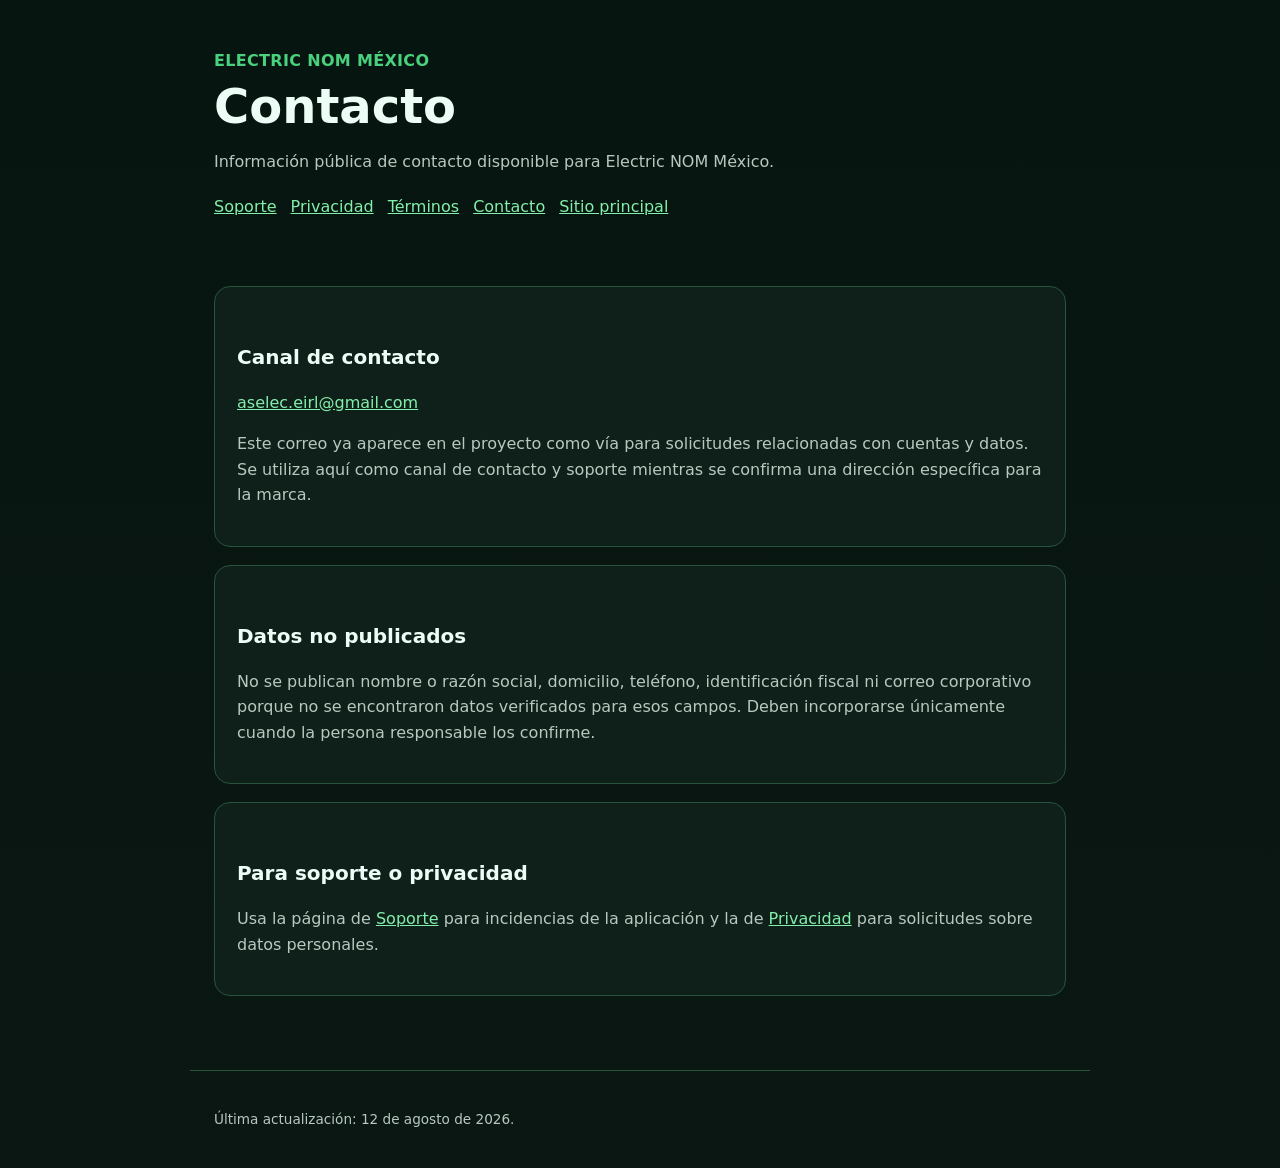
<file: app-store/contacto/index.html>
<!doctype html>
<html lang="es-MX"><head><meta charset="utf-8"><meta name="viewport" content="width=device-width,initial-scale=1"><meta name="robots" content="index,follow"><title>Contacto | Electric NOM México</title><meta name="description" content="Información de contacto de Electric NOM México."><link rel="stylesheet" href="../legal.css"></head>
<body><header><div class="brand">ELECTRIC NOM MÉXICO</div><h1>Contacto</h1><p>Información pública de contacto disponible para Electric NOM México.</p><nav><a href="../soporte/">Soporte</a><a href="../privacidad/">Privacidad</a><a href="../terminos/">Términos</a><a href="./">Contacto</a><a href="../../">Sitio principal</a></nav></header>
<main><section class="card"><h2>Canal de contacto</h2><p><a href="mailto:aselec.eirl@gmail.com?subject=Consulta%20Electric%20NOM%20M%C3%A9xico">aselec.eirl@gmail.com</a></p><p>Este correo ya aparece en el proyecto como vía para solicitudes relacionadas con cuentas y datos. Se utiliza aquí como canal de contacto y soporte mientras se confirma una dirección específica para la marca.</p></section>
<section class="card"><h2>Datos no publicados</h2><p>No se publican nombre o razón social, domicilio, teléfono, identificación fiscal ni correo corporativo porque no se encontraron datos verificados para esos campos. Deben incorporarse únicamente cuando la persona responsable los confirme.</p></section>
<section class="card"><h2>Para soporte o privacidad</h2><p>Usa la página de <a href="../soporte/">Soporte</a> para incidencias de la aplicación y la de <a href="../privacidad/">Privacidad</a> para solicitudes sobre datos personales.</p></section></main>
<footer><p>Última actualización: 12 de agosto de 2026.</p></footer></body></html>
</file>
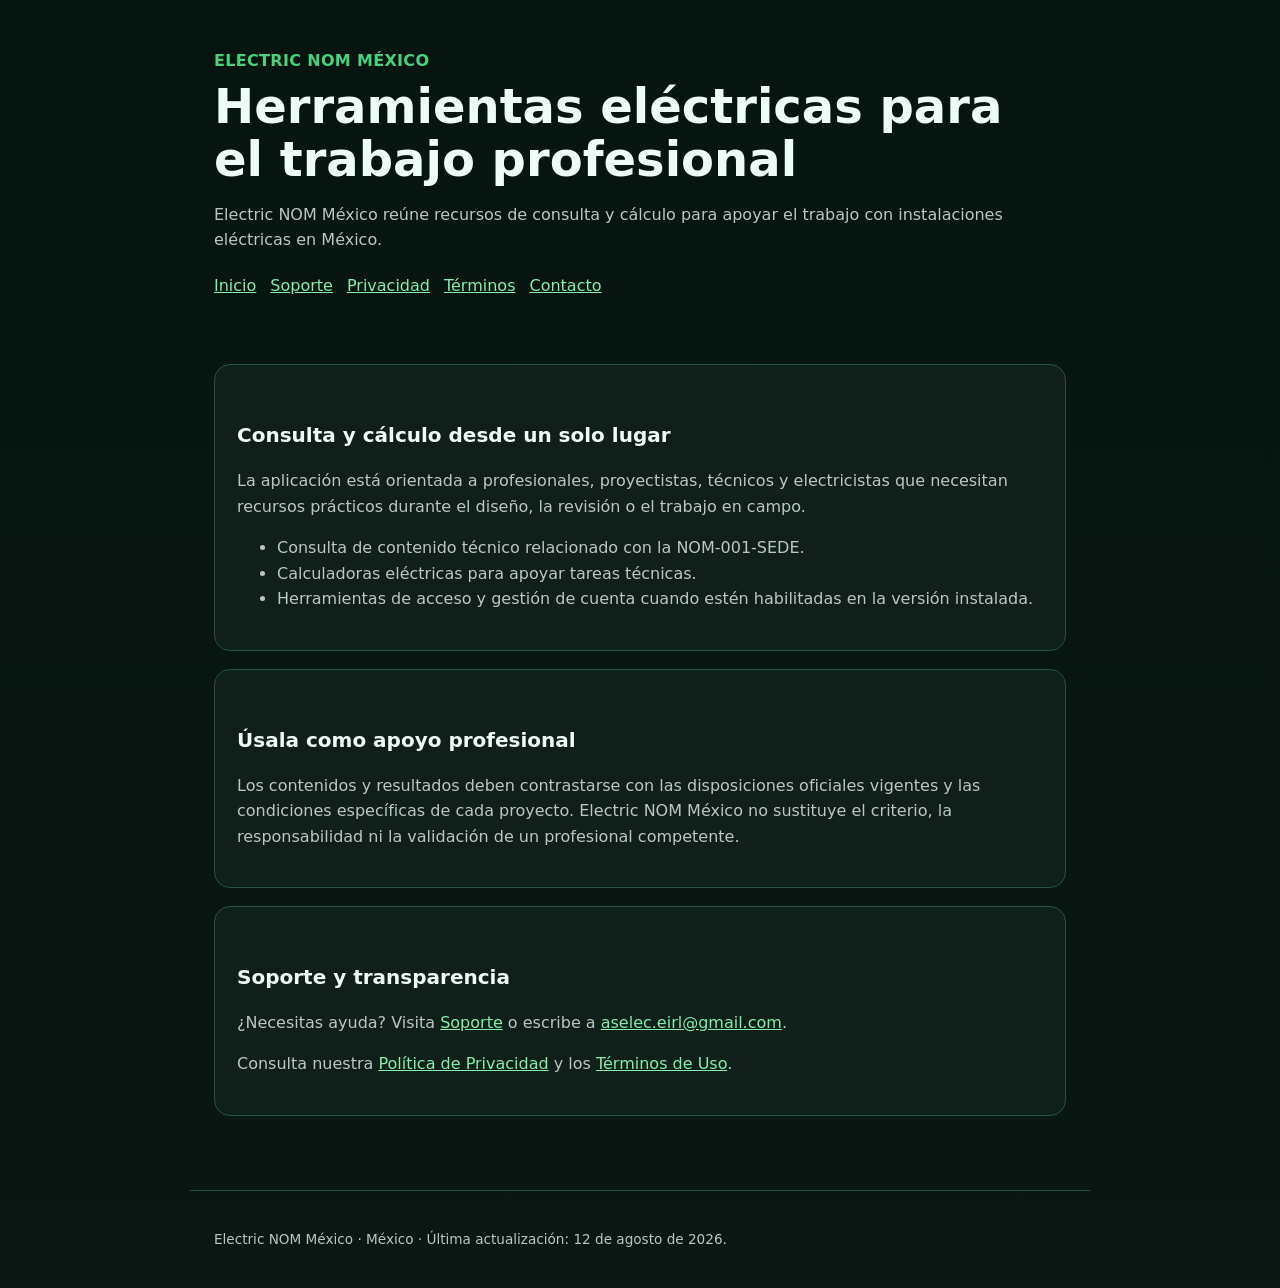
<file: app-store/marketing/index.html>
<!doctype html>
<html lang="es-MX"><head><meta charset="utf-8"><meta name="viewport" content="width=device-width,initial-scale=1"><meta name="robots" content="index,follow"><title>Electric NOM México | Herramientas eléctricas para profesionales</title><meta name="description" content="Consulta técnica, calculadoras eléctricas y herramientas de apoyo para profesionales que trabajan con instalaciones eléctricas en México."><link rel="stylesheet" href="../legal.css"></head>
<body><header><div class="brand">ELECTRIC NOM MÉXICO</div><h1>Herramientas eléctricas para el trabajo profesional</h1><p>Electric NOM México reúne recursos de consulta y cálculo para apoyar el trabajo con instalaciones eléctricas en México.</p><nav><a href="./">Inicio</a><a href="../soporte/">Soporte</a><a href="../privacidad/">Privacidad</a><a href="../terminos/">Términos</a><a href="../contacto/">Contacto</a></nav></header>
<main><section class="card"><h2>Consulta y cálculo desde un solo lugar</h2><p>La aplicación está orientada a profesionales, proyectistas, técnicos y electricistas que necesitan recursos prácticos durante el diseño, la revisión o el trabajo en campo.</p><ul><li>Consulta de contenido técnico relacionado con la NOM-001-SEDE.</li><li>Calculadoras eléctricas para apoyar tareas técnicas.</li><li>Herramientas de acceso y gestión de cuenta cuando estén habilitadas en la versión instalada.</li></ul></section>
<section class="card"><h2>Úsala como apoyo profesional</h2><p>Los contenidos y resultados deben contrastarse con las disposiciones oficiales vigentes y las condiciones específicas de cada proyecto. Electric NOM México no sustituye el criterio, la responsabilidad ni la validación de un profesional competente.</p></section>
<section class="card"><h2>Soporte y transparencia</h2><p>¿Necesitas ayuda? Visita <a href="../soporte/">Soporte</a> o escribe a <a href="mailto:aselec.eirl@gmail.com?subject=Consulta%20Electric%20NOM%20M%C3%A9xico">aselec.eirl@gmail.com</a>.</p><p>Consulta nuestra <a href="../privacidad/">Política de Privacidad</a> y los <a href="../terminos/">Términos de Uso</a>.</p></section></main>
<footer><p>Electric NOM México · México · Última actualización: 12 de agosto de 2026.</p></footer></body></html>
</file>
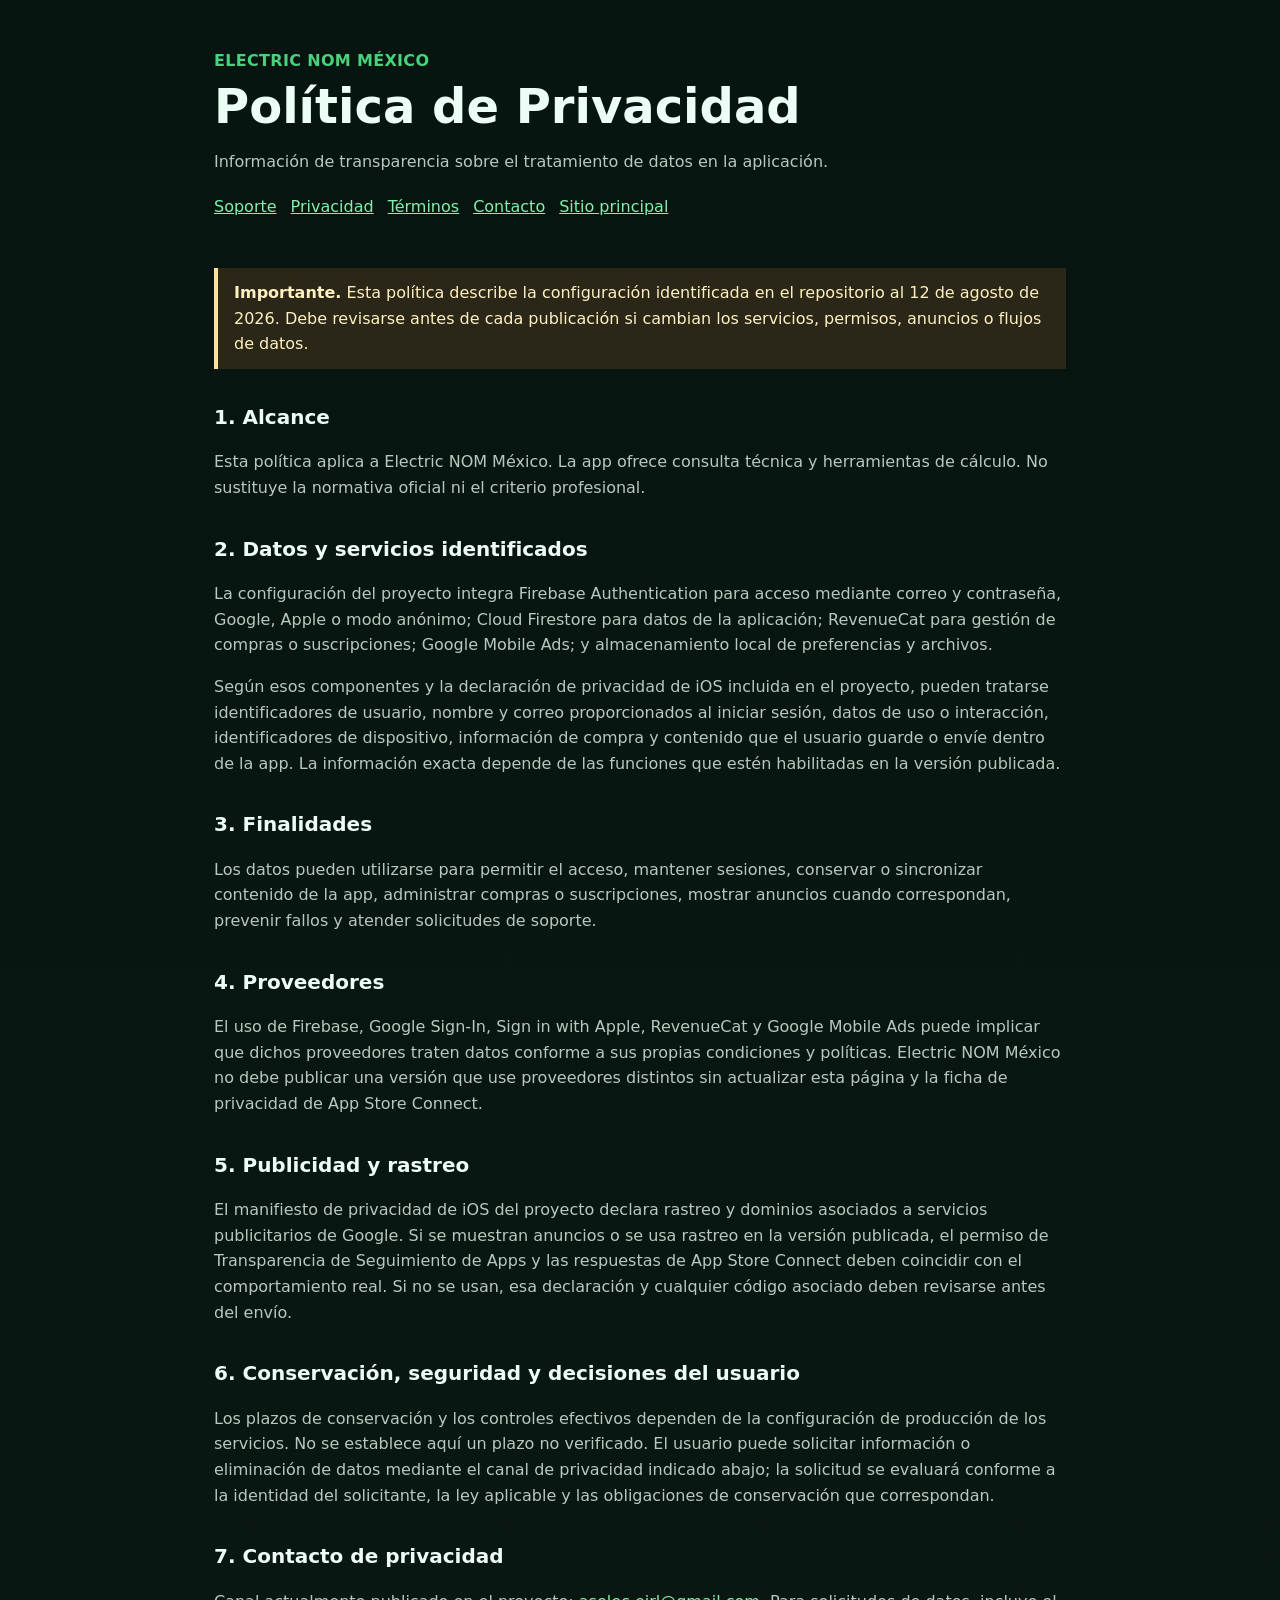
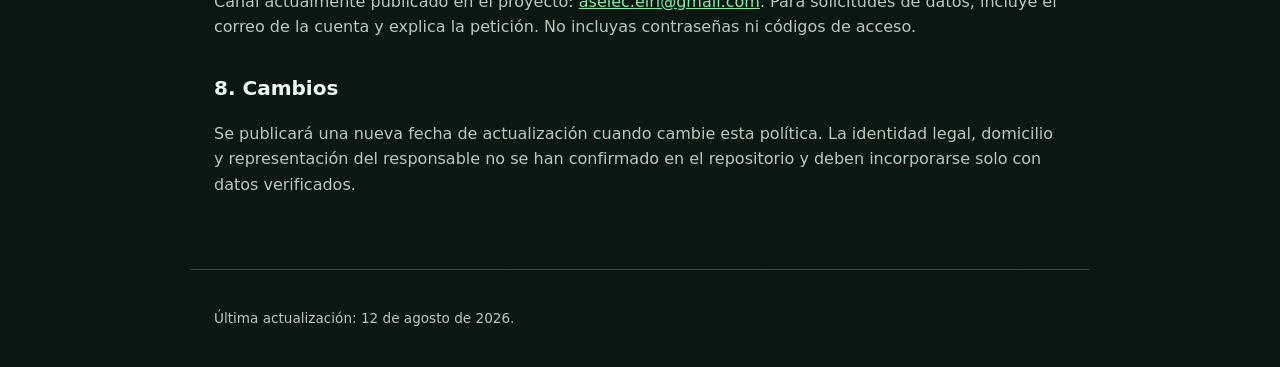
<file: app-store/privacidad/index.html>
<!doctype html>
<html lang="es-MX"><head><meta charset="utf-8"><meta name="viewport" content="width=device-width,initial-scale=1"><meta name="robots" content="index,follow"><title>Privacidad | Electric NOM México</title><meta name="description" content="Política de privacidad de Electric NOM México."><link rel="stylesheet" href="../legal.css"></head>
<body><header><div class="brand">ELECTRIC NOM MÉXICO</div><h1>Política de Privacidad</h1><p>Información de transparencia sobre el tratamiento de datos en la aplicación.</p><nav><a href="../soporte/">Soporte</a><a href="./">Privacidad</a><a href="../terminos/">Términos</a><a href="../contacto/">Contacto</a><a href="../../">Sitio principal</a></nav></header>
<main><section class="notice"><strong>Importante.</strong> Esta política describe la configuración identificada en el repositorio al 12 de agosto de 2026. Debe revisarse antes de cada publicación si cambian los servicios, permisos, anuncios o flujos de datos.</section>
<section><h2>1. Alcance</h2><p>Esta política aplica a Electric NOM México. La app ofrece consulta técnica y herramientas de cálculo. No sustituye la normativa oficial ni el criterio profesional.</p><h2>2. Datos y servicios identificados</h2><p>La configuración del proyecto integra Firebase Authentication para acceso mediante correo y contraseña, Google, Apple o modo anónimo; Cloud Firestore para datos de la aplicación; RevenueCat para gestión de compras o suscripciones; Google Mobile Ads; y almacenamiento local de preferencias y archivos.</p><p>Según esos componentes y la declaración de privacidad de iOS incluida en el proyecto, pueden tratarse identificadores de usuario, nombre y correo proporcionados al iniciar sesión, datos de uso o interacción, identificadores de dispositivo, información de compra y contenido que el usuario guarde o envíe dentro de la app. La información exacta depende de las funciones que estén habilitadas en la versión publicada.</p><h2>3. Finalidades</h2><p>Los datos pueden utilizarse para permitir el acceso, mantener sesiones, conservar o sincronizar contenido de la app, administrar compras o suscripciones, mostrar anuncios cuando correspondan, prevenir fallos y atender solicitudes de soporte.</p><h2>4. Proveedores</h2><p>El uso de Firebase, Google Sign-In, Sign in with Apple, RevenueCat y Google Mobile Ads puede implicar que dichos proveedores traten datos conforme a sus propias condiciones y políticas. Electric NOM México no debe publicar una versión que use proveedores distintos sin actualizar esta página y la ficha de privacidad de App Store Connect.</p><h2>5. Publicidad y rastreo</h2><p>El manifiesto de privacidad de iOS del proyecto declara rastreo y dominios asociados a servicios publicitarios de Google. Si se muestran anuncios o se usa rastreo en la versión publicada, el permiso de Transparencia de Seguimiento de Apps y las respuestas de App Store Connect deben coincidir con el comportamiento real. Si no se usan, esa declaración y cualquier código asociado deben revisarse antes del envío.</p><h2>6. Conservación, seguridad y decisiones del usuario</h2><p>Los plazos de conservación y los controles efectivos dependen de la configuración de producción de los servicios. No se establece aquí un plazo no verificado. El usuario puede solicitar información o eliminación de datos mediante el canal de privacidad indicado abajo; la solicitud se evaluará conforme a la identidad del solicitante, la ley aplicable y las obligaciones de conservación que correspondan.</p><h2>7. Contacto de privacidad</h2><p>Canal actualmente publicado en el proyecto: <a href="mailto:aselec.eirl@gmail.com?subject=Privacidad%20Electric%20NOM%20M%C3%A9xico">aselec.eirl@gmail.com</a>. Para solicitudes de datos, incluye el correo de la cuenta y explica la petición. No incluyas contraseñas ni códigos de acceso.</p><h2>8. Cambios</h2><p>Se publicará una nueva fecha de actualización cuando cambie esta política. La identidad legal, domicilio y representación del responsable no se han confirmado en el repositorio y deben incorporarse solo con datos verificados.</p></section></main>
<footer><p>Última actualización: 12 de agosto de 2026.</p></footer></body></html>
</file>
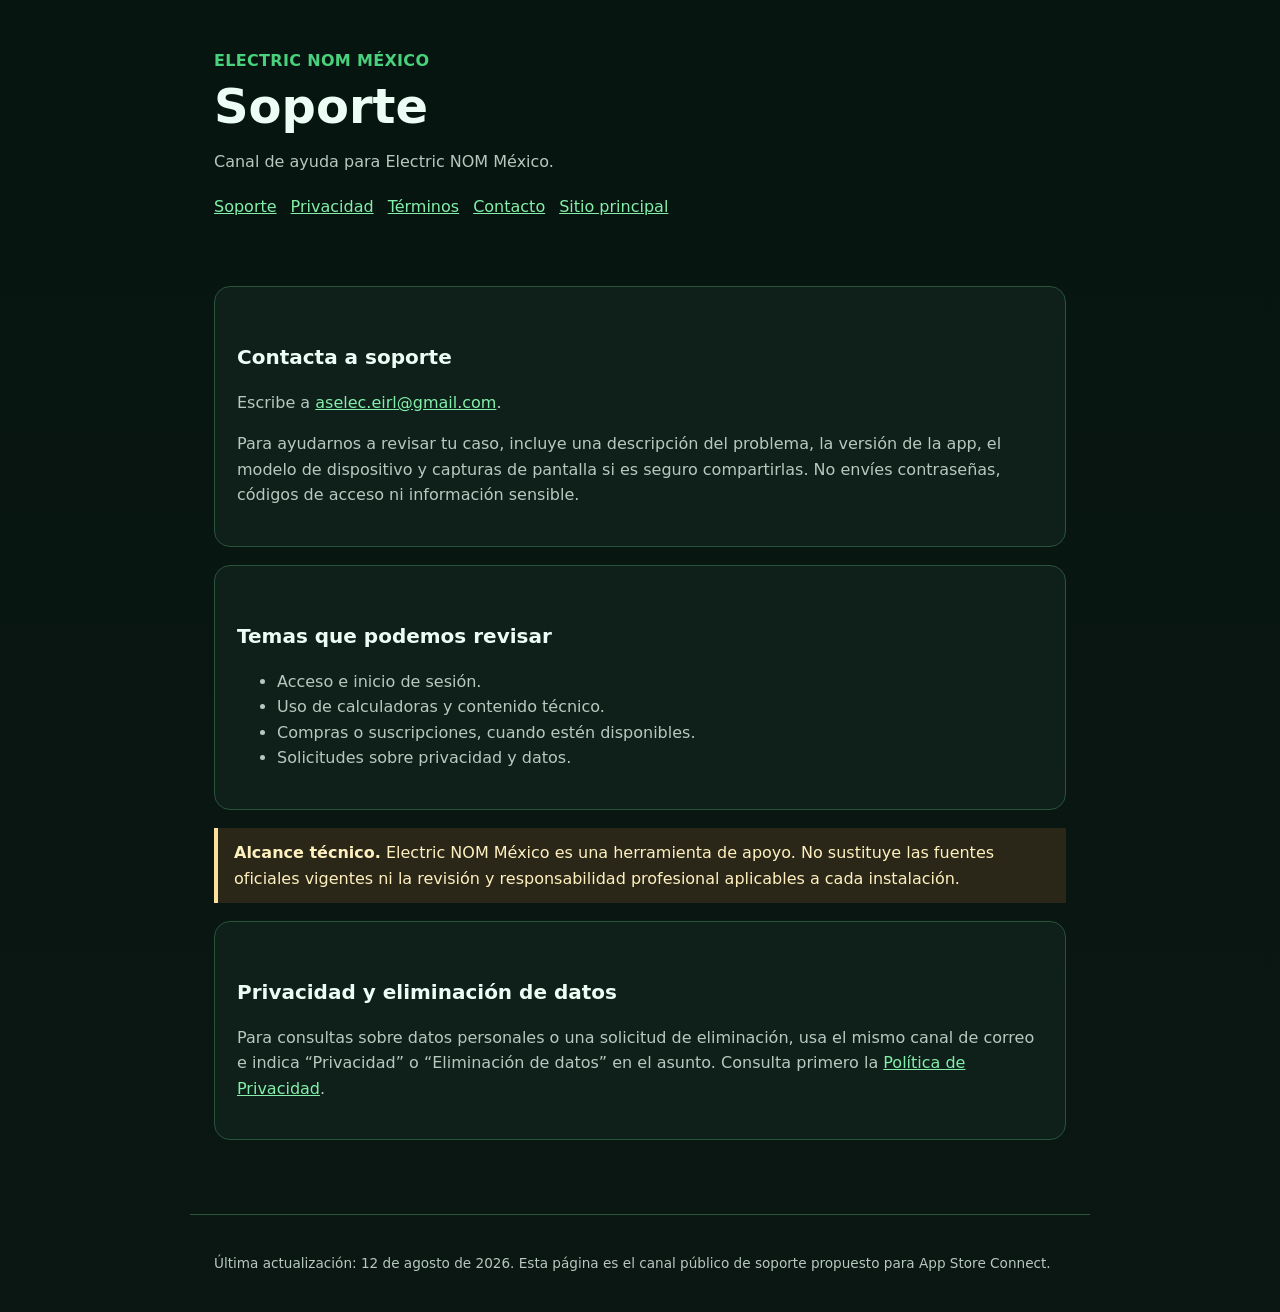
<file: app-store/soporte/index.html>
<!doctype html>
<html lang="es-MX"><head><meta charset="utf-8"><meta name="viewport" content="width=device-width,initial-scale=1"><meta name="robots" content="index,follow"><title>Soporte | Electric NOM México</title><meta name="description" content="Soporte oficial de Electric NOM México."><link rel="stylesheet" href="../legal.css"></head>
<body><header><div class="brand">ELECTRIC NOM MÉXICO</div><h1>Soporte</h1><p>Canal de ayuda para Electric NOM México.</p><nav><a href="./">Soporte</a><a href="../privacidad/">Privacidad</a><a href="../terminos/">Términos</a><a href="../contacto/">Contacto</a><a href="../../">Sitio principal</a></nav></header>
<main><section class="card"><h2>Contacta a soporte</h2><p>Escribe a <a href="mailto:aselec.eirl@gmail.com?subject=Soporte%20Electric%20NOM%20M%C3%A9xico">aselec.eirl@gmail.com</a>.</p><p>Para ayudarnos a revisar tu caso, incluye una descripción del problema, la versión de la app, el modelo de dispositivo y capturas de pantalla si es seguro compartirlas. No envíes contraseñas, códigos de acceso ni información sensible.</p></section>
<section class="card"><h2>Temas que podemos revisar</h2><ul><li>Acceso e inicio de sesión.</li><li>Uso de calculadoras y contenido técnico.</li><li>Compras o suscripciones, cuando estén disponibles.</li><li>Solicitudes sobre privacidad y datos.</li></ul></section>
<section class="notice"><strong>Alcance técnico.</strong> Electric NOM México es una herramienta de apoyo. No sustituye las fuentes oficiales vigentes ni la revisión y responsabilidad profesional aplicables a cada instalación.</section>
<section class="card"><h2>Privacidad y eliminación de datos</h2><p>Para consultas sobre datos personales o una solicitud de eliminación, usa el mismo canal de correo e indica “Privacidad” o “Eliminación de datos” en el asunto. Consulta primero la <a href="../privacidad/">Política de Privacidad</a>.</p></section></main>
<footer><p>Última actualización: 12 de agosto de 2026. Esta página es el canal público de soporte propuesto para App Store Connect.</p></footer></body></html>
</file>
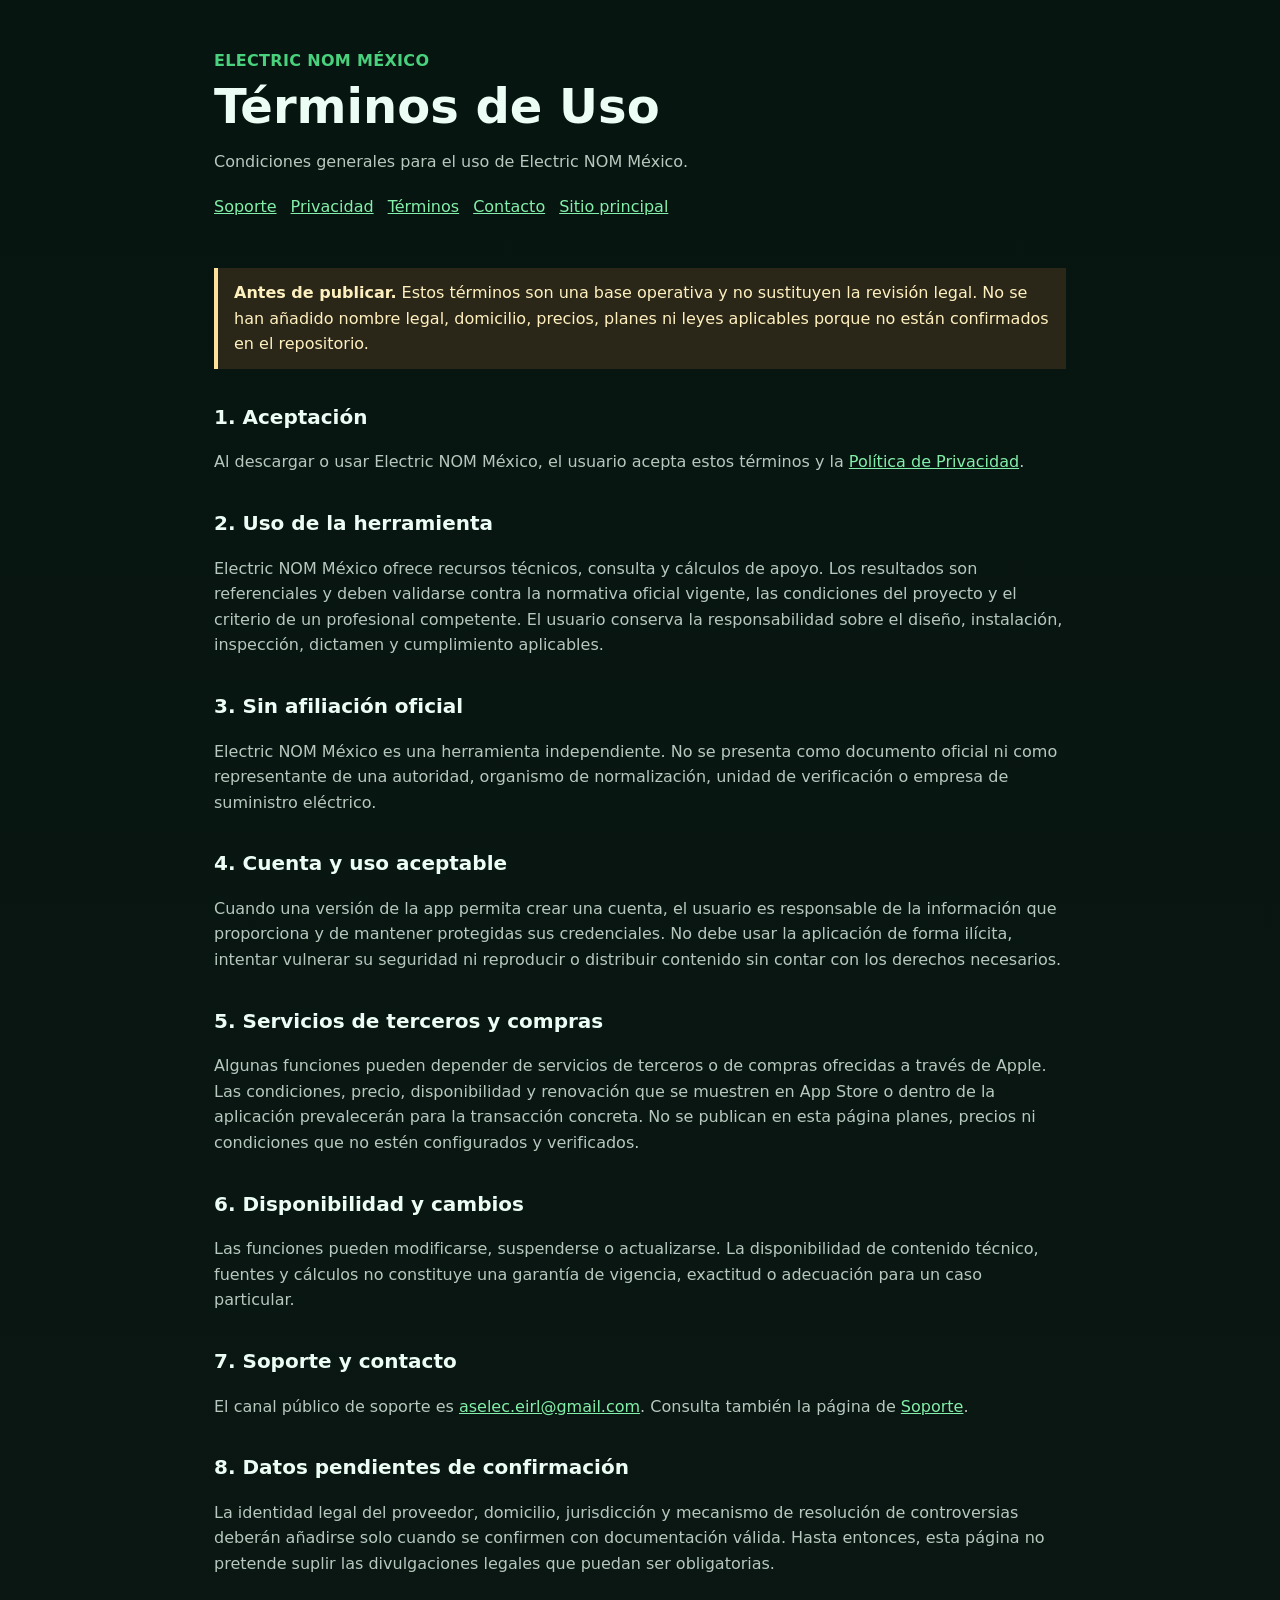
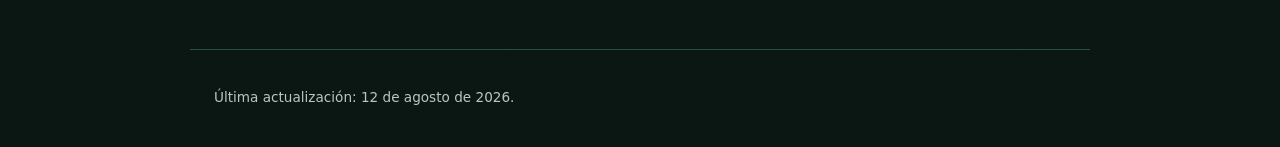
<file: app-store/terminos/index.html>
<!doctype html>
<html lang="es-MX"><head><meta charset="utf-8"><meta name="viewport" content="width=device-width,initial-scale=1"><meta name="robots" content="index,follow"><title>Términos | Electric NOM México</title><meta name="description" content="Términos de uso de Electric NOM México."><link rel="stylesheet" href="../legal.css"></head>
<body><header><div class="brand">ELECTRIC NOM MÉXICO</div><h1>Términos de Uso</h1><p>Condiciones generales para el uso de Electric NOM México.</p><nav><a href="../soporte/">Soporte</a><a href="../privacidad/">Privacidad</a><a href="./">Términos</a><a href="../contacto/">Contacto</a><a href="../../">Sitio principal</a></nav></header>
<main><section class="notice"><strong>Antes de publicar.</strong> Estos términos son una base operativa y no sustituyen la revisión legal. No se han añadido nombre legal, domicilio, precios, planes ni leyes aplicables porque no están confirmados en el repositorio.</section>
<section><h2>1. Aceptación</h2><p>Al descargar o usar Electric NOM México, el usuario acepta estos términos y la <a href="../privacidad/">Política de Privacidad</a>.</p><h2>2. Uso de la herramienta</h2><p>Electric NOM México ofrece recursos técnicos, consulta y cálculos de apoyo. Los resultados son referenciales y deben validarse contra la normativa oficial vigente, las condiciones del proyecto y el criterio de un profesional competente. El usuario conserva la responsabilidad sobre el diseño, instalación, inspección, dictamen y cumplimiento aplicables.</p><h2>3. Sin afiliación oficial</h2><p>Electric NOM México es una herramienta independiente. No se presenta como documento oficial ni como representante de una autoridad, organismo de normalización, unidad de verificación o empresa de suministro eléctrico.</p><h2>4. Cuenta y uso aceptable</h2><p>Cuando una versión de la app permita crear una cuenta, el usuario es responsable de la información que proporciona y de mantener protegidas sus credenciales. No debe usar la aplicación de forma ilícita, intentar vulnerar su seguridad ni reproducir o distribuir contenido sin contar con los derechos necesarios.</p><h2>5. Servicios de terceros y compras</h2><p>Algunas funciones pueden depender de servicios de terceros o de compras ofrecidas a través de Apple. Las condiciones, precio, disponibilidad y renovación que se muestren en App Store o dentro de la aplicación prevalecerán para la transacción concreta. No se publican en esta página planes, precios ni condiciones que no estén configurados y verificados.</p><h2>6. Disponibilidad y cambios</h2><p>Las funciones pueden modificarse, suspenderse o actualizarse. La disponibilidad de contenido técnico, fuentes y cálculos no constituye una garantía de vigencia, exactitud o adecuación para un caso particular.</p><h2>7. Soporte y contacto</h2><p>El canal público de soporte es <a href="mailto:aselec.eirl@gmail.com?subject=Soporte%20Electric%20NOM%20M%C3%A9xico">aselec.eirl@gmail.com</a>. Consulta también la página de <a href="../soporte/">Soporte</a>.</p><h2>8. Datos pendientes de confirmación</h2><p>La identidad legal del proveedor, domicilio, jurisdicción y mecanismo de resolución de controversias deberán añadirse solo cuando se confirmen con documentación válida. Hasta entonces, esta página no pretende suplir las divulgaciones legales que puedan ser obligatorias.</p></section></main>
<footer><p>Última actualización: 12 de agosto de 2026.</p></footer></body></html>
</file>
<file: app-store/legal.css>
:root{color-scheme:dark;--bg:#071510;--surface:#10221b;--line:#28533d;--text:#ecfdf5;--muted:#b7c9bf;--brand:#49d17d;--warning:#ffe19b}*{box-sizing:border-box}body{margin:0;background:linear-gradient(180deg,#071510,#0a1712);color:var(--text);font:16px/1.6 system-ui,-apple-system,BlinkMacSystemFont,"Segoe UI",sans-serif}header,main,footer{max-width:900px;margin:auto;padding:24px}header{padding-top:48px}.brand{color:var(--brand);font-weight:800;letter-spacing:.02em}h1{font-size:clamp(2rem,5vw,3rem);line-height:1.1;margin:.4rem 0 1rem}h2{margin-top:2rem;font-size:1.25rem}p,li{color:var(--muted)}a{color:#83efaa}a:focus{outline:3px solid var(--warning);outline-offset:3px}.card{background:rgba(16,34,27,.9);border:1px solid var(--line);border-radius:16px;padding:22px;margin:18px 0}.notice{border-left:4px solid var(--warning);padding:12px 16px;background:#2b2718;color:#fff0bf}.small{font-size:.9rem}nav{display:flex;flex-wrap:wrap;gap:14px;margin-top:20px}footer{border-top:1px solid var(--line);font-size:.85rem;margin-top:32px}code{background:#1b3528;padding:2px 5px;border-radius:4px}
</file>
